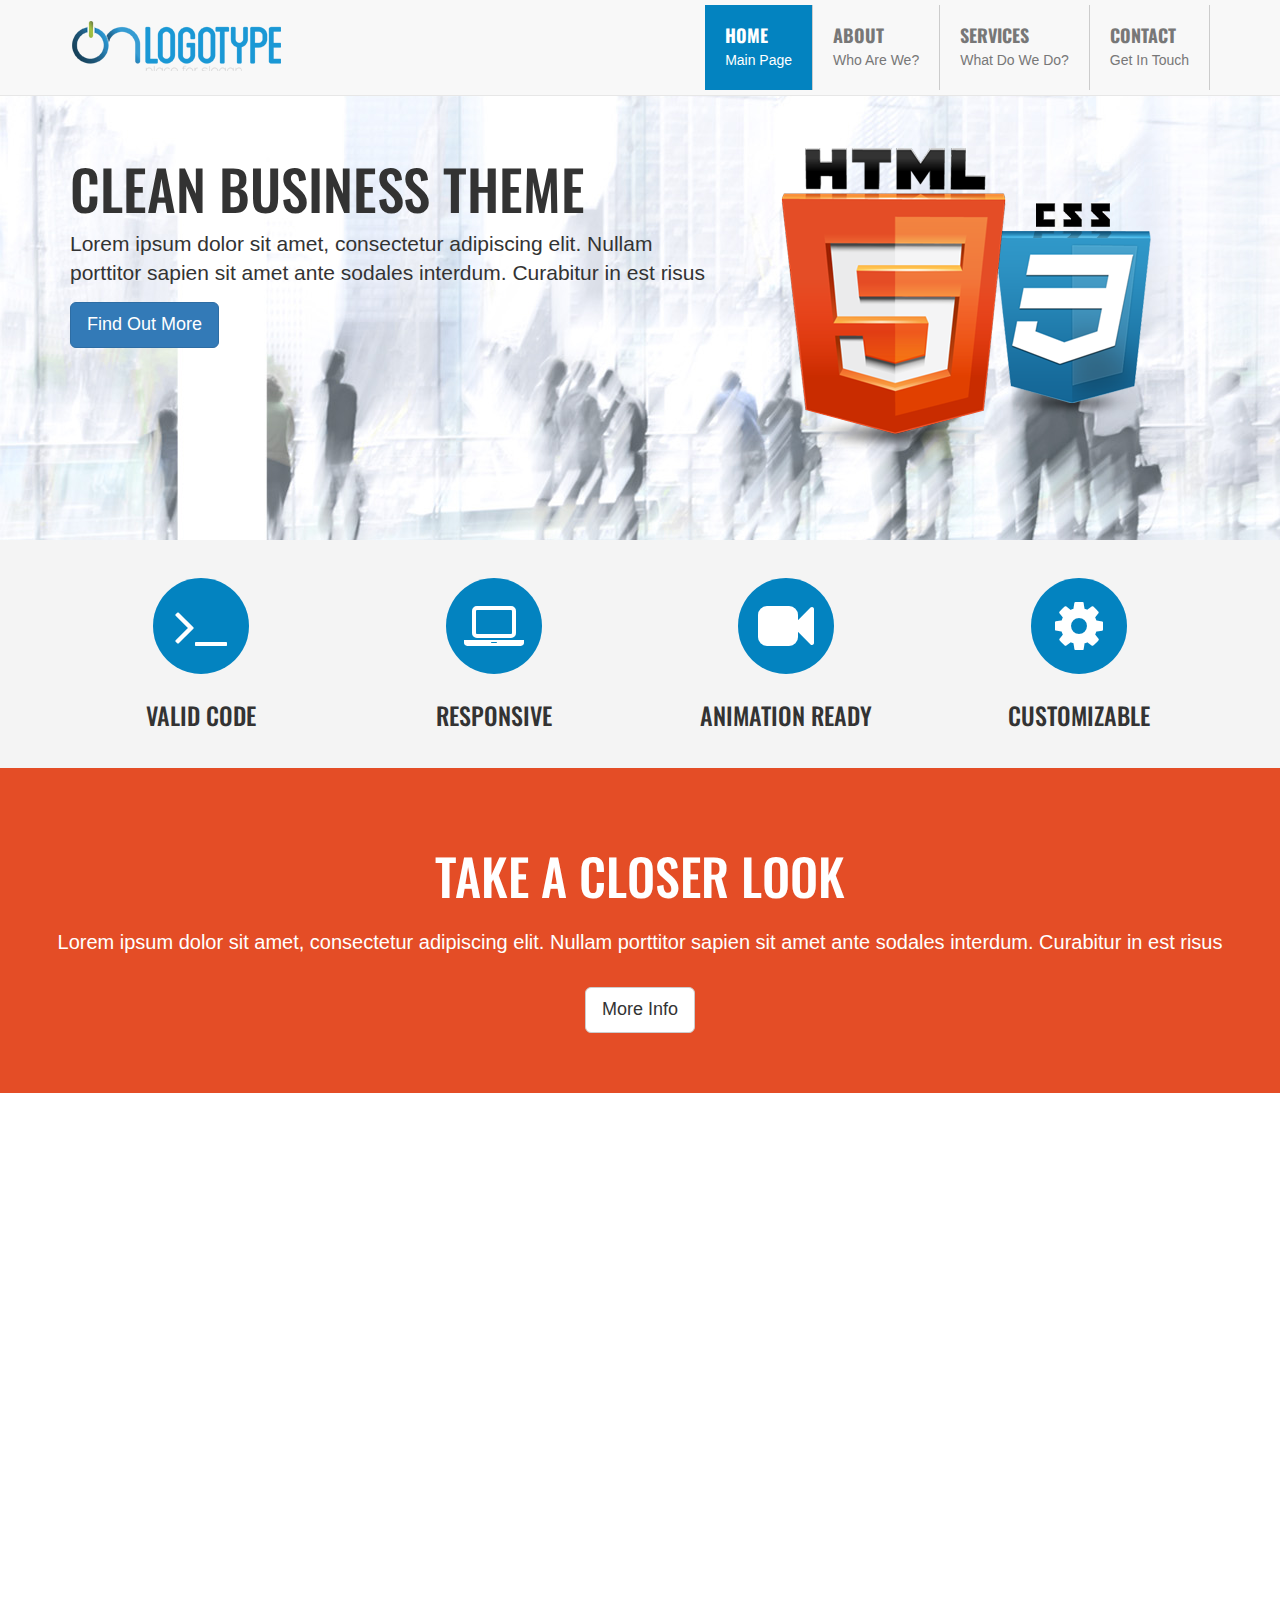
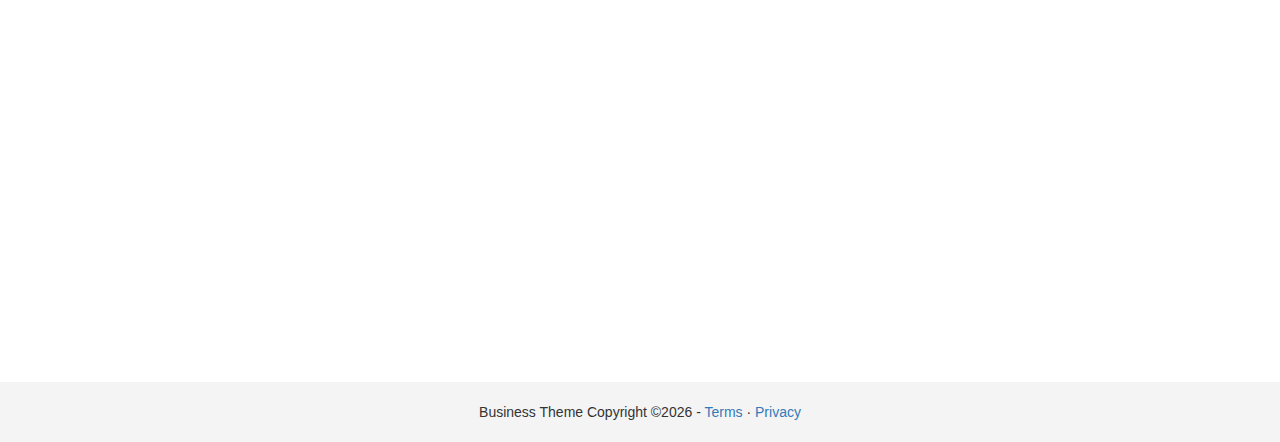
<file: index.html>
<!DOCTYPE html>
<html lang="en">

<head>
    <meta charset="utf-8">
    <meta http-equiv="X-UA-Compatible" content="IE=edge">
    <meta name="viewport" content="width=device-width, initial-scale=1">
    <title>Business Theme</title>
    <link href='http://fonts.googleapis.com/css?family=Oswald' rel='stylesheet' type='text/css'>
    <!-- Bootstrap core CSS -->
    <link href="css/bootstrap.css" rel="stylesheet">
    <link href="css/animate.css" rel="stylesheet">
    <link href="css/font-awesome.css" rel="stylesheet">
    <!-- Custom styles for this template -->
    <link href="css/style.css" rel="stylesheet">
    <!-- Favicon -->
    <link rel="apple-touch-icon" sizes="180x180" href="./img/apple-touch-icon.png">
    <link rel="icon" type="image/png" sizes="32x32" href="./img/favicon-32x32.png">
    <link rel="icon" type="image/png" sizes="16x16" href="./img/favicon-16x16.png">
    <link rel="manifest" href="./img/site.webmanifest">
</head>

<body>
    <nav class="navbar navbar-default navbar-fixed-top">
        <div class="container">
            <div class="navbar-header">
                <button type="button" class="navbar-toggle collapsed" data-toggle="collapse" data-target="#navbar"
                    aria-expanded="false" aria-controls="navbar">
                    <span class="sr-only">Toggle navigation</span>
                    <span class="icon-bar"></span>
                    <span class="icon-bar"></span>
                    <span class="icon-bar"></span>
                </button>
                <a class="navbar-brand logo-nav" href="index.html"><img src="img/logo.png"></a>
            </div>
            <div id="navbar" class="collapse navbar-collapse">
                <ul class="nav navbar-nav navbar-right">
                    <li class="active"><a href="index.html">Home <span>Main Page</span></a></li>
                    <li><a href="about.html">About<span>Who Are We?</span></a></li>
                    <li><a href="services.html">Services<span>What Do We Do?</span></a></li>
                    <li><a href="contact.html">Contact <span>Get In Touch</span></a></li>
                </ul>
            </div>
            <!--/.nav-collapse -->
        </div>
    </nav>

    <section class="jumbotron">
        <div class="container">
            <div class="row">
                <div class="col-md-7">
                    <div class="animated fadeInLeft">
                        <h1>Clean Business Theme</h1>
                        <p class="lead">Lorem ipsum dolor sit amet, consectetur adipiscing elit. Nullam porttitor sapien
                            sit amet ante sodales interdum. Curabitur in est risus</p>
                        <a class="btn btn-primary btn-lg" href="#">Find Out More</a>
                    </div>
                </div>
                <div class="col-md-5">
                    <div class="animated fadeInUp">
                        <img src="img/logos.png">
                    </div>
                </div>
            </div>
        </div>
    </section>

    <section class="section-gray">
        <div class="container">
            <div class="row">
                <div class="col-md-3 col-sm-3 text-center">
                    <span class="fa-stack fa-lg fa-4x">
                        <i class="fa fa-circle fa-stack-2x fa-color"></i>
                        <i class="fa fa-terminal fa-stack-1x fa-inverse"></i>
                    </span>
                    <h3>Valid Code</h3>
                </div>
                <div class="col-md-3 col-sm-3 text-center">
                    <span class="fa-stack fa-lg fa-4x">
                        <i class="fa fa-circle fa-stack-2x fa-color"></i>
                        <i class="fa fa-laptop fa-stack-1x fa-inverse"></i>
                    </span>
                    <h3>Responsive</h3>
                </div>
                <div class="col-md-3 col-sm-3 text-center">
                    <span class="fa-stack fa-lg fa-4x">
                        <i class="fa fa-circle fa-stack-2x fa-color"></i>
                        <i class="fa fa-video-camera fa-stack-1x fa-inverse"></i>
                    </span>
                    <h3>Animation Ready</h3>
                </div>
                <div class="col-md-3 col-sm-3 text-center">
                    <span class="fa-stack fa-lg fa-4x">
                        <i class="fa fa-circle fa-stack-2x fa-color"></i>
                        <i class="fa fa-gear fa-stack-1x fa-inverse"></i>
                    </span>
                    <h3>Customizable</h3>
                </div>
            </div>
        </div>
    </section>

    <section class="section-secondary slogan">
        <h1>Take A Closer Look</h1>
        <p>Lorem ipsum dolor sit amet, consectetur adipiscing elit. Nullam porttitor sapien sit amet ante sodales
            interdum. Curabitur in est risus</p>
        <a href="about.html" class="btn btn-lg btn-default">More Info</a>
    </section>

    <section>
        <div class="container">
            <div class="row">
                <div class="col-md-6">
                    <div class="wow fadeInLeft">
                        <h2 class="page-header">Business Theme Includes...</h2>
                        <ul class="feature-list">
                            <li><i class="glyphicon glyphicon-ok"></i> Bootstrap 3 Framework</li>
                            <li><i class="glyphicon glyphicon-ok"></i> Mobile Responsive Design</li>
                            <li><i class="glyphicon glyphicon-ok"></i> Minimal Custom CSS Styles</li>
                            <li><i class="glyphicon glyphicon-ok"></i> Unstyled: Add Your Own Style and Content!</li>
                            <li><i class="glyphicon glyphicon-ok"></i> 100% <strong>Free</strong> to Use</li>
                            <li><i class="glyphicon glyphicon-ok"></i> Open Source: Use for any project, private or
                                commercial!</li>
                        </ul>
                    </div>
                </div>
                <div class="col-md-6">
                    <div class="wow fadeInRight">
                        <img src="img/macbook.png" class="img-responsive">
                    </div>
                </div>
            </div>
        </div>
    </section>

    <div class="wow fadeIn">
        <section class="section-primary">
            <div class="container">
                <div class="row">
                    <div class="col-md-6">
                        <img src="img/sample1.jpg" class="img-circle img-responsive">
                    </div>
                    <div class="col-md-6">
                        <h2 class="page-header">More Features Include...</h2>
                        <ul class="feature-list">
                            <li><i class="glyphicon glyphicon-ok"></i> Bootstrap 3 Framework</li>
                            <li><i class="glyphicon glyphicon-ok"></i> Mobile Responsive Design</li>
                            <li><i class="glyphicon glyphicon-ok"></i> Minimal Custom CSS Styles</li>
                            <li><i class="glyphicon glyphicon-ok"></i> Unstyled: Add Your Own Style and Content!</li>
                            <li><i class="glyphicon glyphicon-ok"></i> 100% <strong>Free</strong> to Use</li>
                            <li><i class="glyphicon glyphicon-ok"></i> Open Source: Use for any project, private or
                                commercial!</li>
                        </ul>
                    </div>
                </div>
            </div>
        </section>
    </div>

    <footer>
        <p>Business Theme Copyright &copy;<span id="year"></span> - <a href="#">Terms</a> &middot; <a href="#">Privacy</a>
    </footer>
    
    <script src="https://ajax.googleapis.com/ajax/libs/jquery/1.11.1/jquery.min.js"></script>
    <script src="js/bootstrap.js"></script>
    <script src="js/wow.js"></script>
    <script>
        new WOW().init();
        const date = new Date();
        document.getElementById("year").innerHTML = date.getFullYear();
    </script>
</body>

</html>
</file>
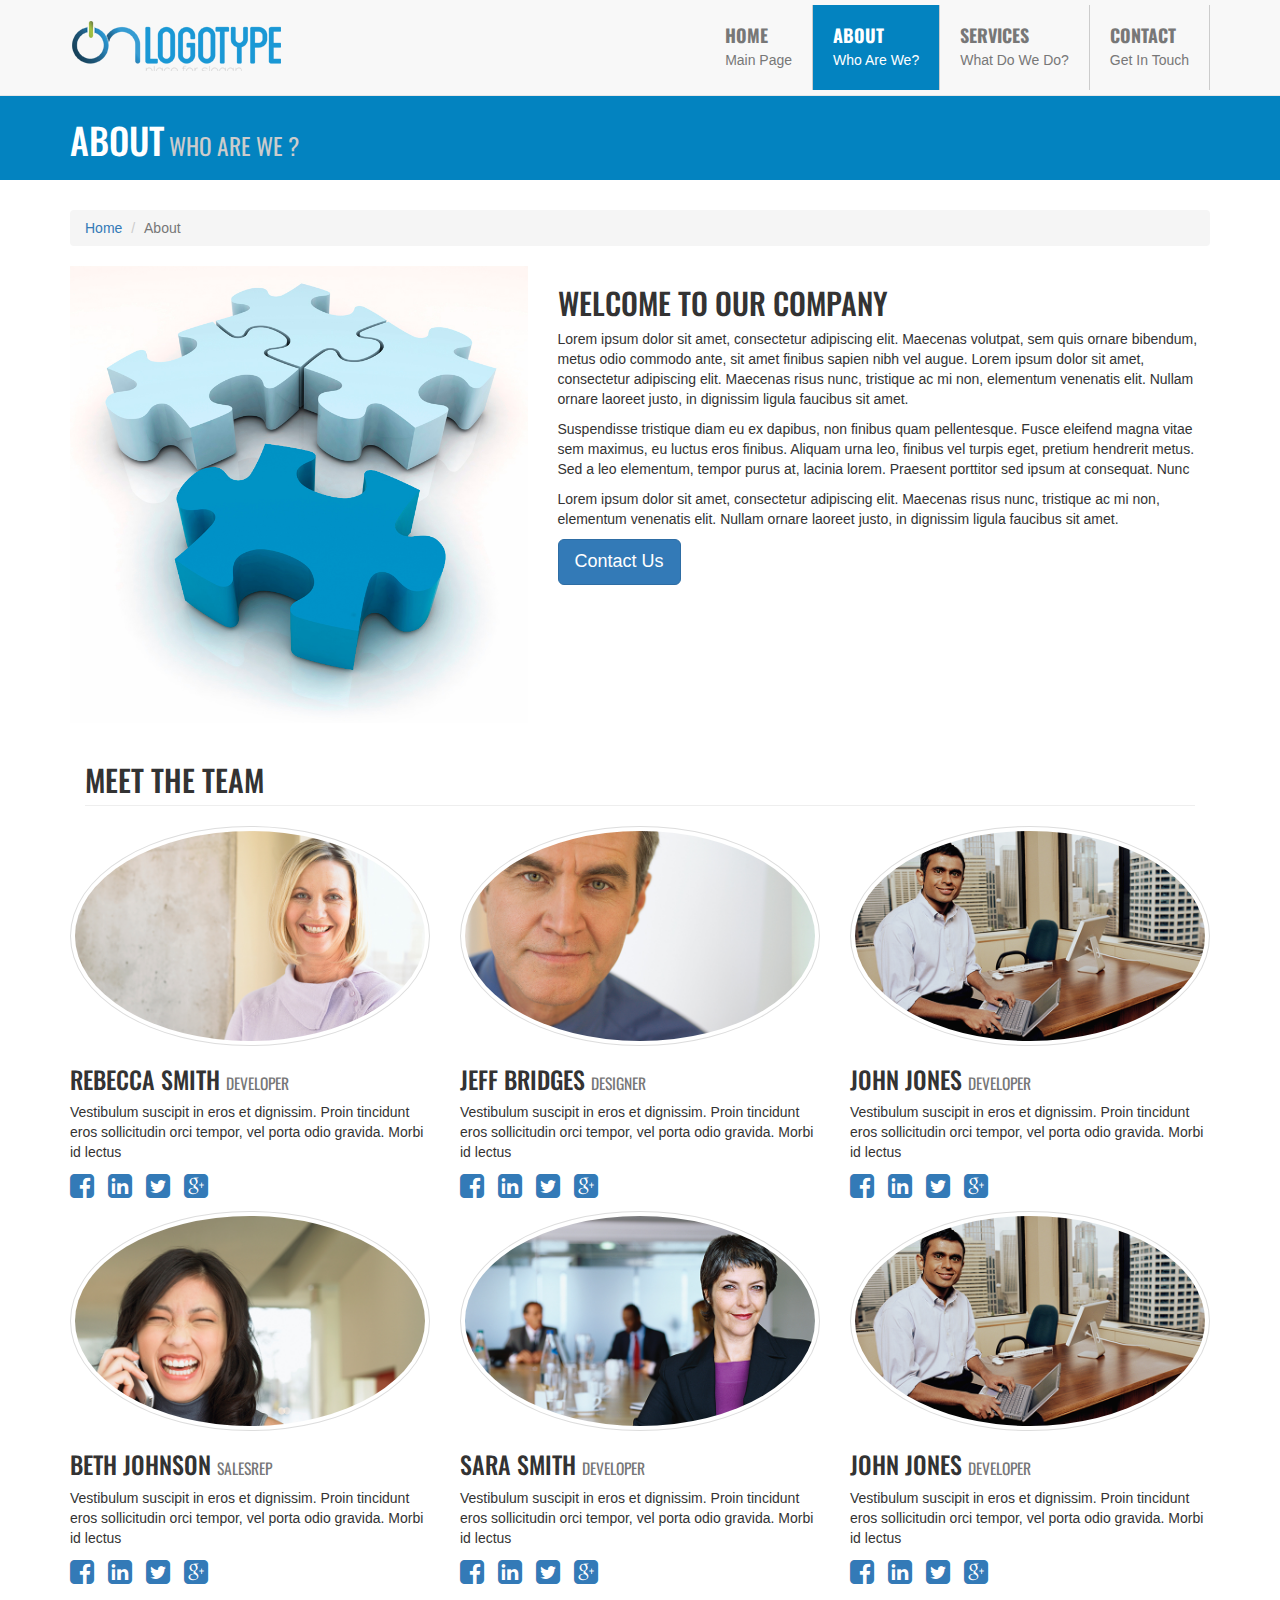
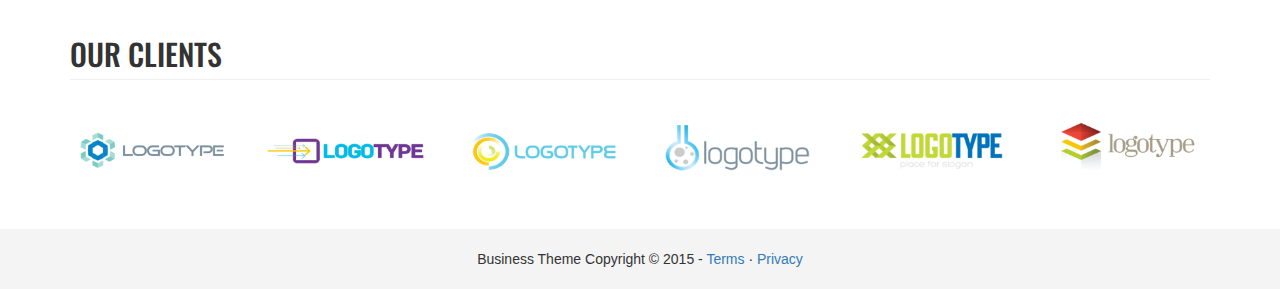
<file: about.html>
<!DOCTYPE html>
<html lang="en">

<head>
    <meta charset="utf-8">
    <meta http-equiv="X-UA-Compatible" content="IE=edge">
    <meta name="viewport" content="width=device-width, initial-scale=1">
    <title>Business Theme</title>
    <link href='http://fonts.googleapis.com/css?family=Oswald' rel='stylesheet' type='text/css'>
    <!-- Bootstrap core CSS -->
    <link href="css/bootstrap.css" rel="stylesheet">
    <link href="css/animate.css" rel="stylesheet">
    <link href="css/font-awesome.css" rel="stylesheet">
    <!-- Custom styles for this template -->
    <link href="css/style.css" rel="stylesheet">
</head>

<body>
    <nav class="navbar navbar-default navbar-fixed-top">
        <div class="container">
            <div class="navbar-header">
                <button type="button" class="navbar-toggle collapsed" data-toggle="collapse" data-target="#navbar" aria-expanded="false" aria-controls="navbar">
            <span class="sr-only">Toggle navigation</span>
            <span class="icon-bar"></span>
            <span class="icon-bar"></span>
            <span class="icon-bar"></span>
          </button>
                <a class="navbar-brand logo-nav" href="index.html"><img src="img/logo.png"></a>
            </div>
            <div id="navbar" class="collapse navbar-collapse">
                <ul class="nav navbar-nav navbar-right">
                    <li><a href="index.html">Home <span>Main Page</span></a></li>
                    <li class="active"><a href="about.html">About<span>Who Are We?</span></a></li>
                    <li><a href="services.html">Services<span>What Do We Do?</span></a></li>
                    <li><a href="contact.html">Contact <span>Get In Touch</span></a></li>
                </ul>
            </div>
            <!--/.nav-collapse -->
        </div>
    </nav>

    <section class="section-title">
        <div class="container">
            <h1>About<small> Who Are We ?</small></h1>
        </div>
    </section>

    <section>
        <div class="container">
            <div class="row">
                <div class="col-md-12">
                    <ol class="breadcrumb">
                        <li><a href="index.html">Home</a></li>
                        <li class="active">About</li>
                    </ol>
                </div>

            </div>
            <div class="row">
                <div class="animated fadeIn">
                    <div class="col-md-5">
                        <img src="img/puzzle.jpg" class="img-responsive">
                    </div>
                    <div class="col-md-7">
                        <h2>Welcome to our company</h2>
                        <p>Lorem ipsum dolor sit amet, consectetur adipiscing elit. Maecenas volutpat, sem quis ornare bibendum, metus odio commodo ante, sit amet finibus sapien nibh vel augue. Lorem ipsum dolor sit amet, consectetur adipiscing elit. Maecenas risus nunc, tristique ac mi non, elementum venenatis elit. Nullam ornare laoreet justo, in dignissim ligula faucibus sit amet. </p>
                        <p>

                            Suspendisse tristique diam eu ex dapibus, non finibus quam pellentesque. Fusce eleifend magna vitae sem maximus, eu luctus eros finibus. Aliquam urna leo, finibus vel turpis eget, pretium hendrerit metus. Sed a leo elementum, tempor purus at, lacinia lorem. Praesent porttitor sed ipsum at consequat. Nunc</p>

                        <p>Lorem ipsum dolor sit amet, consectetur adipiscing elit. Maecenas risus nunc, tristique ac mi non, elementum venenatis elit. Nullam ornare laoreet justo, in dignissim ligula faucibus sit amet. </p>
                        <a href="contact.html" class="btn btn-primary btn-lg">Contact Us</a>
                    </div>
                </div>
            </div>
            <div class="col-lg-12">
                <h2 class="page-header">Meet The Team</h2>
            </div>
            <div class="row">
                <div class="col-md-4">
                    <img class="img-responsive img-thumbnail img-circle" src="img/woman1.jpg">
                    <h3>Rebecca Smith <small>Developer</small></h3>
                    <p>Vestibulum suscipit in eros et dignissim. Proin tincidunt eros sollicitudin orci tempor, vel porta odio gravida. Morbi id lectus </p>
                    <ul class="list-unstyled list-inline list-social-icons">
                        <li class="tooltip-social facebook-link"><a href="#facebook-profile" data-toggle="tooltip" data-placement="top" title="Facebook"><i class="fa fa-facebook-square fa-2x"></i></a></li>
                        <li class="tooltip-social linkedin-link"><a href="#linkedin-profile" data-toggle="tooltip" data-placement="top" title="LinkedIn"><i class="fa fa-linkedin-square fa-2x"></i></a></li>
                        <li class="tooltip-social twitter-link"><a href="#twitter-profile" data-toggle="tooltip" data-placement="top" title="Twitter"><i class="fa fa-twitter-square fa-2x"></i></a></li>
                        <li class="tooltip-social google-plus-link"><a href="#google-plus-profile" data-toggle="tooltip" data-placement="top" title="Google+"><i class="fa fa-google-plus-square fa-2x"></i></a></li>
                    </ul>
                </div>
                <div class="col-md-4">
                    <img class="img-responsive img-thumbnail img-circle" src="img/man1.jpg">
                    <h3>Jeff Bridges <small>Designer</small></h3>
                    <p>Vestibulum suscipit in eros et dignissim. Proin tincidunt eros sollicitudin orci tempor, vel porta odio gravida. Morbi id lectus</p>
                    <ul class="list-unstyled list-inline list-social-icons">
                        <li class="tooltip-social facebook-link"><a href="#facebook-profile" data-toggle="tooltip" data-placement="top" title="Facebook"><i class="fa fa-facebook-square fa-2x"></i></a></li>
                        <li class="tooltip-social linkedin-link"><a href="#linkedin-profile" data-toggle="tooltip" data-placement="top" title="LinkedIn"><i class="fa fa-linkedin-square fa-2x"></i></a></li>
                        <li class="tooltip-social twitter-link"><a href="#twitter-profile" data-toggle="tooltip" data-placement="top" title="Twitter"><i class="fa fa-twitter-square fa-2x"></i></a></li>
                        <li class="tooltip-social google-plus-link"><a href="#google-plus-profile" data-toggle="tooltip" data-placement="top" title="Google+"><i class="fa fa-google-plus-square fa-2x"></i></a></li>
                    </ul>
                </div>
                <div class="col-md-4">
                    <img class="img-responsive img-thumbnail img-circle" src="img/man2.jpg">
                    <h3>John Jones <small>Developer</small></h3>
                    <p>Vestibulum suscipit in eros et dignissim. Proin tincidunt eros sollicitudin orci tempor, vel porta odio gravida. Morbi id lectus</p>
                    <ul class="list-unstyled list-inline list-social-icons">
                        <li class="tooltip-social facebook-link"><a href="#facebook-profile" data-toggle="tooltip" data-placement="top" title="Facebook"><i class="fa fa-facebook-square fa-2x"></i></a></li>
                        <li class="tooltip-social linkedin-link"><a href="#linkedin-profile" data-toggle="tooltip" data-placement="top" title="LinkedIn"><i class="fa fa-linkedin-square fa-2x"></i></a></li>
                        <li class="tooltip-social twitter-link"><a href="#twitter-profile" data-toggle="tooltip" data-placement="top" title="Twitter"><i class="fa fa-twitter-square fa-2x"></i></a></li>
                        <li class="tooltip-social google-plus-link"><a href="#google-plus-profile" data-toggle="tooltip" data-placement="top" title="Google+"><i class="fa fa-google-plus-square fa-2x"></i></a></li>
                    </ul>
                </div>
            </div>

            <div class="row">
                <div class="col-md-4">
                    <img class="img-responsive img-thumbnail img-circle" src="img/woman2.jpg">
                    <h3>Beth johnson <small>SalesRep</small></h3>
                    <p>Vestibulum suscipit in eros et dignissim. Proin tincidunt eros sollicitudin orci tempor, vel porta odio gravida. Morbi id lectus </p>
                    <ul class="list-unstyled list-inline list-social-icons">
                        <li class="tooltip-social facebook-link"><a href="#facebook-profile" data-toggle="tooltip" data-placement="top" title="Facebook"><i class="fa fa-facebook-square fa-2x"></i></a></li>
                        <li class="tooltip-social linkedin-link"><a href="#linkedin-profile" data-toggle="tooltip" data-placement="top" title="LinkedIn"><i class="fa fa-linkedin-square fa-2x"></i></a></li>
                        <li class="tooltip-social twitter-link"><a href="#twitter-profile" data-toggle="tooltip" data-placement="top" title="Twitter"><i class="fa fa-twitter-square fa-2x"></i></a></li>
                        <li class="tooltip-social google-plus-link"><a href="#google-plus-profile" data-toggle="tooltip" data-placement="top" title="Google+"><i class="fa fa-google-plus-square fa-2x"></i></a></li>
                    </ul>
                </div>
                <div class="col-md-4">
                    <img class="img-responsive img-thumbnail img-circle" src="img/woman3.jpg">
                    <h3>Sara Smith <small>Developer</small></h3>
                    <p>Vestibulum suscipit in eros et dignissim. Proin tincidunt eros sollicitudin orci tempor, vel porta odio gravida. Morbi id lectus</p>
                    <ul class="list-unstyled list-inline list-social-icons">
                        <li class="tooltip-social facebook-link"><a href="#facebook-profile" data-toggle="tooltip" data-placement="top" title="Facebook"><i class="fa fa-facebook-square fa-2x"></i></a></li>
                        <li class="tooltip-social linkedin-link"><a href="#linkedin-profile" data-toggle="tooltip" data-placement="top" title="LinkedIn"><i class="fa fa-linkedin-square fa-2x"></i></a></li>
                        <li class="tooltip-social twitter-link"><a href="#twitter-profile" data-toggle="tooltip" data-placement="top" title="Twitter"><i class="fa fa-twitter-square fa-2x"></i></a></li>
                        <li class="tooltip-social google-plus-link"><a href="#google-plus-profile" data-toggle="tooltip" data-placement="top" title="Google+"><i class="fa fa-google-plus-square fa-2x"></i></a></li>
                    </ul>
                </div>
                <div class="col-md-4">
                    <img class="img-responsive img-thumbnail img-circle" src="img/man2.jpg">
                    <h3>John Jones <small>Developer</small></h3>
                    <p>Vestibulum suscipit in eros et dignissim. Proin tincidunt eros sollicitudin orci tempor, vel porta odio gravida. Morbi id lectus</p>
                    <ul class="list-unstyled list-inline list-social-icons">
                        <li class="tooltip-social facebook-link"><a href="#facebook-profile" data-toggle="tooltip" data-placement="top" title="Facebook"><i class="fa fa-facebook-square fa-2x"></i></a></li>
                        <li class="tooltip-social linkedin-link"><a href="#linkedin-profile" data-toggle="tooltip" data-placement="top" title="LinkedIn"><i class="fa fa-linkedin-square fa-2x"></i></a></li>
                        <li class="tooltip-social twitter-link"><a href="#twitter-profile" data-toggle="tooltip" data-placement="top" title="Twitter"><i class="fa fa-twitter-square fa-2x"></i></a></li>
                        <li class="tooltip-social google-plus-link"><a href="#google-plus-profile" data-toggle="tooltip" data-placement="top" title="Google+"><i class="fa fa-google-plus-square fa-2x"></i></a></li>
                    </ul>
                </div>
            </div>

            <div class="row">

                <div class="col-lg-12">
                    <h2 class="page-header">Our Clients</h2>
                </div>

                <div class="col-md-2 col-sm-4 col-xs-6">
                    <img class="img-responsive img-customer" src="img/client1.png">
                </div>

                <div class="col-md-2 col-sm-4 col-xs-6">
                    <img class="img-responsive img-customer" src="img/client2.png">
                </div>

                <div class="col-md-2 col-sm-4 col-xs-6">
                    <img class="img-responsive img-customer" src="img/client3.png">
                </div>

                <div class="col-md-2 col-sm-4 col-xs-6">
                    <img class="img-responsive img-customer" src="img/client4.png">
                </div>

                <div class="col-md-2 col-sm-4 col-xs-6">
                    <img class="img-responsive img-customer" src="img/client5.png">
                </div>

                <div class="col-md-2 col-sm-4 col-xs-6">
                    <img class="img-responsive img-customer" src="img/client6.png">
                </div>

            </div>
        </div>
    </section>


    <footer>
        <p>Business Theme Copyright &copy; 2015 - <a href="#">Terms</a> &middot; <a href="#">Privacy</a>
    </footer>

    <script src="https://ajax.googleapis.com/ajax/libs/jquery/1.11.1/jquery.min.js"></script>
    <script src="js/bootstrap.js"></script>
    <script src="js/wow.js"></script>
    <script>
        new WOW().init();

    </script>
</body>

</html>
</file>
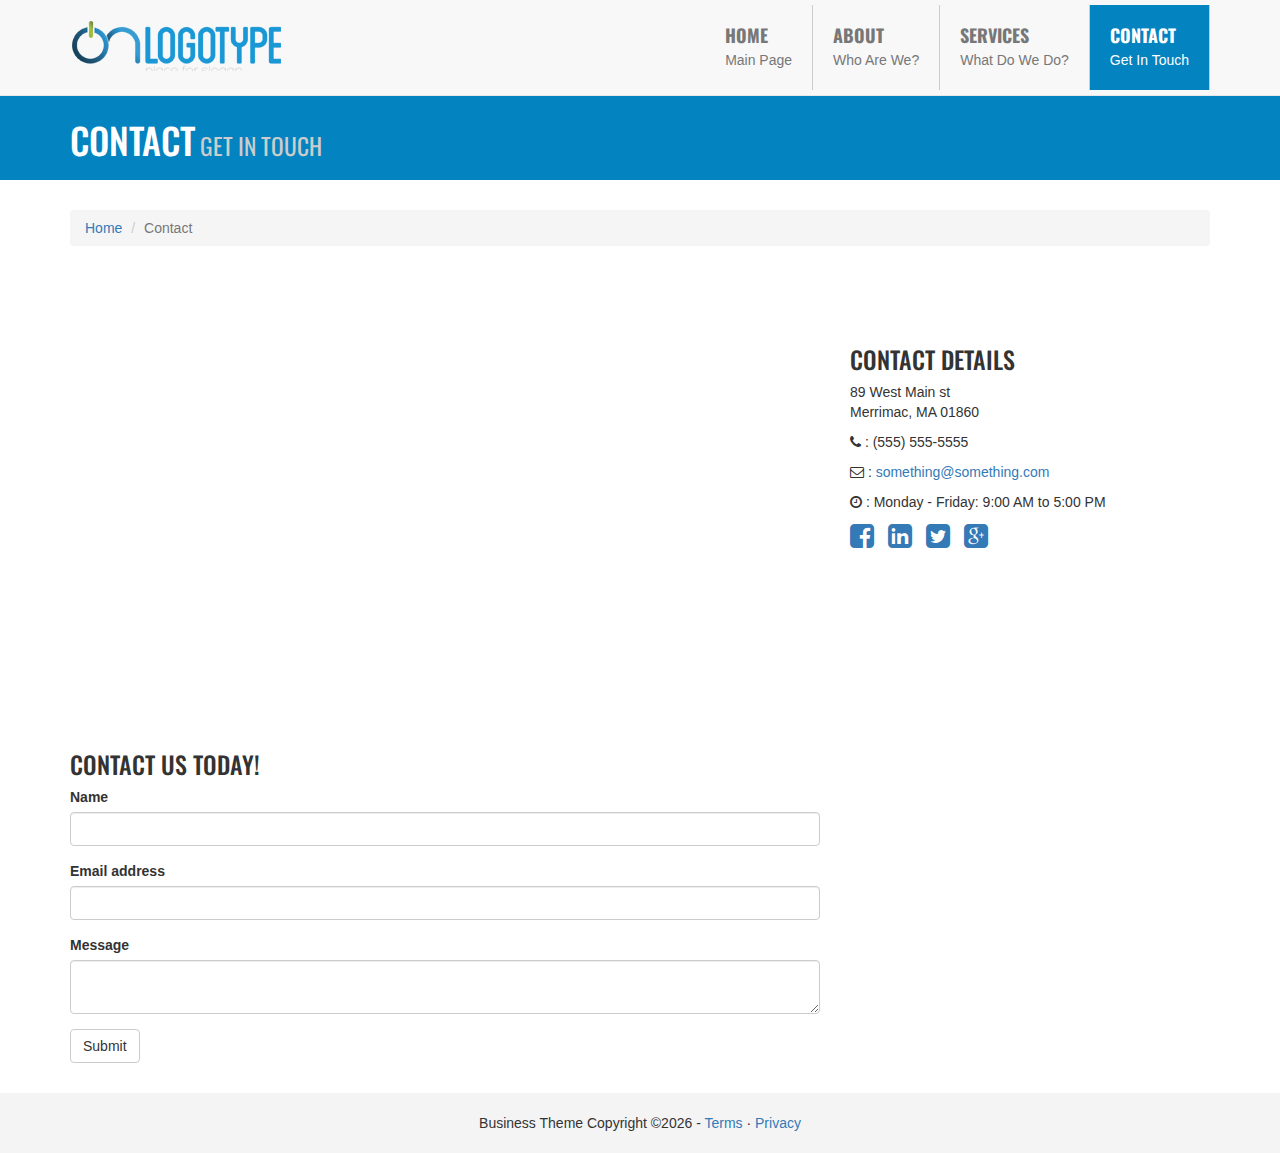
<file: contact.html>
<!DOCTYPE html>
<html lang="en">

<head>
    <meta charset="utf-8">
    <meta http-equiv="X-UA-Compatible" content="IE=edge">
    <meta name="viewport" content="width=device-width, initial-scale=1">
    <title>Business Theme</title>
    <link href='http://fonts.googleapis.com/css?family=Oswald' rel='stylesheet' type='text/css'>
    <!-- Bootstrap core CSS -->
    <link href="css/bootstrap.css" rel="stylesheet">
    <link href="css/animate.css" rel="stylesheet">
    <link href="css/font-awesome.css" rel="stylesheet">
    <!-- Custom styles for this template -->
    <link href="css/style.css" rel="stylesheet">
</head>

<body>
    <nav class="navbar navbar-default navbar-fixed-top">
        <div class="container">
            <div class="navbar-header">
                <button type="button" class="navbar-toggle collapsed" data-toggle="collapse" data-target="#navbar" aria-expanded="false" aria-controls="navbar">
            <span class="sr-only">Toggle navigation</span>
            <span class="icon-bar"></span>
            <span class="icon-bar"></span>
            <span class="icon-bar"></span>
          </button>
                <a class="navbar-brand logo-nav" href="index.html"><img src="img/logo.png"></a>
            </div>
            <div id="navbar" class="collapse navbar-collapse">
                <ul class="nav navbar-nav navbar-right">
                    <li><a href="index.html">Home <span>Main Page</span></a></li>
                    <li><a href="about.html">About<span>Who Are We?</span></a></li>
                    <li><a href="services.html">Services<span>What Do We Do?</span></a></li>
                    <li class="active"><a href="contact.html">Contact <span>Get In Touch</span></a></li>
                </ul>
            </div>
            <!--/.nav-collapse -->
        </div>
    </nav>

    <section class="section-title">
        <div class="container">
            <h1>Contact<small> Get In Touch</small></h1>
        </div>
    </section>

    <section>
        <div class="container">
            <div class="row">
                <div class="col-md-12">
                    <ol class="breadcrumb">
                        <li><a href="index.html">Home</a></li>
                        <li class="active">Contact</li>
                    </ol>
                </div>
    </section>

    <section>
        <div class="container">
            <div class="animated fadeIn">
                <div class="row">
                    <div class="col-md-8">
                        <iframe width="100%" height="400px" frameborder="0" scrolling="no" marginheight="0" marginwidth="0" src="https://maps.google.com/maps?hl=en&amp;ie=UTF8&amp;ll=37.0625,-95.677068&amp;spn=56.506174,79.013672&amp;t=m&amp;z=4&amp;output=embed"></iframe>

                        <h3>Contact Us Today!</h3>
                        <form>
                            <div class="form-group">
                                <label>Name</label>
                                <input type="text" class="form-control">
                            </div>
                            <div class="form-group">
                                <label>Email address</label>
                                <input type="email" class="form-control">
                            </div>
                            <div class="form-group">
                                <label>Message</label>
                                <textarea class="form-control"></textarea>
                            </div>
                            <button type="submit" class="btn btn-default">Submit</button>
                        </form>
                    </div>
                    <div class="col-md-4">
                        <h3>Contact Details</h3>
                        <p>
                            89 West Main st<br>Merrimac, MA 01860<br>
                        </p>
                        <p><i class="fa fa-phone"></i>
                            <abbr title="Phone"></abbr>: (555) 555-5555</p>
                        <p><i class="fa fa-envelope-o"></i>
                            <abbr title="Email"></abbr>: <a href="mailto:name@example.com">something@something.com</a>
                        </p>
                        <p><i class="fa fa-clock-o"></i>
                            <abbr title="Hours"></abbr>: Monday - Friday: 9:00 AM to 5:00 PM</p>
                        <ul class="list-unstyled list-inline list-social-icons">
                            <li>
                                <a href="#"><i class="fa fa-facebook-square fa-2x"></i></a>
                            </li>
                            <li>
                                <a href="#"><i class="fa fa-linkedin-square fa-2x"></i></a>
                            </li>
                            <li>
                                <a href="#"><i class="fa fa-twitter-square fa-2x"></i></a>
                            </li>
                            <li>
                                <a href="#"><i class="fa fa-google-plus-square fa-2x"></i></a>
                            </li>
                        </ul>
                    </div>
                </div>
            </div>
        </div>
    </section>


    <footer>
        <p>Business Theme Copyright &copy;<span id="year"></span> - <a href="#">Terms</a> &middot; <a href="#">Privacy</a>
    </footer>

    <script src="https://ajax.googleapis.com/ajax/libs/jquery/1.11.1/jquery.min.js"></script>
    <script src="js/bootstrap.js"></script>
    <script src="js/wow.js"></script>
    <script>
        new WOW().init();
        const date = new Date();
        document.getElementById("year").innerHTML = date.getFullYear();
    </script>
</body>

</html>
</file>
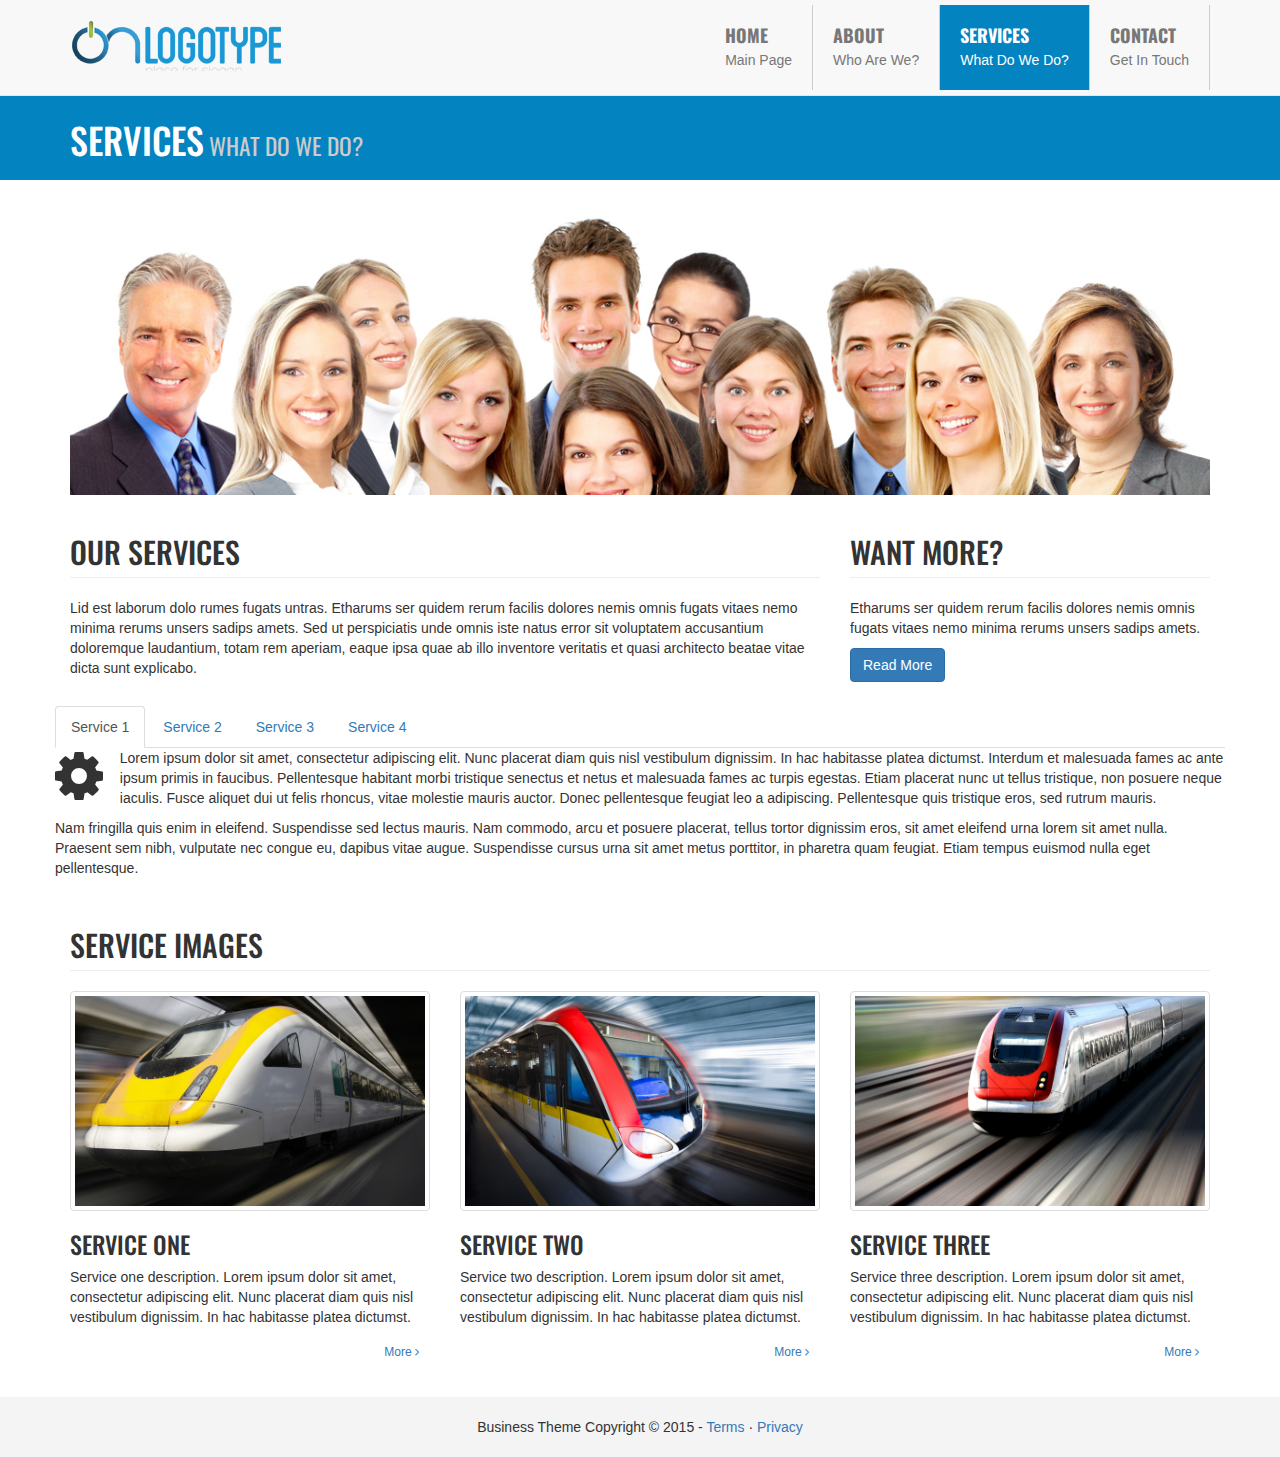
<file: services.html>
<!DOCTYPE html>
<html lang="en">

<head>
    <meta charset="utf-8">
    <meta http-equiv="X-UA-Compatible" content="IE=edge">
    <meta name="viewport" content="width=device-width, initial-scale=1">
    <title>Business Theme</title>
    <link href='http://fonts.googleapis.com/css?family=Oswald' rel='stylesheet' type='text/css'>
    <!-- Bootstrap core CSS -->
    <link href="css/bootstrap.css" rel="stylesheet">
    <link href="css/animate.css" rel="stylesheet">
    <link href="css/font-awesome.css" rel="stylesheet">
    <!-- Custom styles for this template -->
    <link href="css/style.css" rel="stylesheet">
</head>

<body>
    <nav class="navbar navbar-default navbar-fixed-top">
        <div class="container">
            <div class="navbar-header">
                <button type="button" class="navbar-toggle collapsed" data-toggle="collapse" data-target="#navbar" aria-expanded="false" aria-controls="navbar">
            <span class="sr-only">Toggle navigation</span>
            <span class="icon-bar"></span>
            <span class="icon-bar"></span>
            <span class="icon-bar"></span>
          </button>
                <a class="navbar-brand logo-nav" href="index.html"><img src="img/logo.png"></a>
            </div>
            <div id="navbar" class="collapse navbar-collapse">
                <ul class="nav navbar-nav navbar-right">
                    <li><a href="index.html">Home <span>Main Page</span></a></li>
                    <li><a href="about.html">About<span>Who Are We?</span></a></li>
                    <li class="active"><a href="services.html">Services<span>What Do We Do?</span></a></li>
                    <li><a href="contact.html">Contact <span>Get In Touch</span></a></li>
                </ul>
            </div>
            <!--/.nav-collapse -->
        </div>
    </nav>

    <section class="section-title">
        <div class="container">
            <h1>Services<small> What Do We Do?</small></h1>
        </div>
    </section>


    <section>
        <div class="container">
            <div class="animated fadeIn">
                <div class="row">
                    <div class="col-md-12">
                        <img src="img/people.jpg" class="img-responsive">
                    </div>
                </div>

                <div class="row">
                    <div class="col-md-8">
                        <h2 class="page-header">Our Services</h2>
                        <p>Lid est laborum dolo rumes fugats untras. Etharums ser quidem rerum facilis dolores nemis omnis fugats vitaes nemo minima rerums unsers sadips amets. Sed ut perspiciatis unde omnis iste natus error sit voluptatem accusantium doloremque laudantium, totam rem aperiam, eaque ipsa quae ab illo inventore veritatis et quasi architecto beatae vitae dicta sunt explicabo.</p>
                    </div>
                    <div class="col-md-4">
                        <h2 class="page-header">Want More?</h2>
                        <p>Etharums ser quidem rerum facilis dolores nemis omnis fugats vitaes nemo minima rerums unsers sadips amets.</p>
                        <a class="btn btn-primary" href="#">Read More</a>
                    </div>
                </div>

                <div class="row">
                    <div role="tabpanel">

                        <!-- Nav tabs -->
                        <ul class="nav nav-tabs" role="tablist">
                            <li role="presentation" class="active"><a href="#home" aria-controls="home" role="tab" data-toggle="tab">Service 1</a></li>
                            <li role="presentation"><a href="#profile" aria-controls="profile" role="tab" data-toggle="tab">Service 2</a></li>
                            <li role="presentation"><a href="#messages" aria-controls="messages" role="tab" data-toggle="tab">Service 3</a></li>
                            <li role="presentation"><a href="#settings" aria-controls="settings" role="tab" data-toggle="tab">Service 4</a></li>
                        </ul>

                        <!-- Tab panes -->
                        <div class="tab-content">
                            <div role="tabpanel" class="tab-pane active" id="home">
                                <i class="fa fa-gear pull-left fa-4x"></i>
                                <p>Lorem ipsum dolor sit amet, consectetur adipiscing elit. Nunc placerat diam quis nisl vestibulum dignissim. In hac habitasse platea dictumst. Interdum et malesuada fames ac ante ipsum primis in faucibus. Pellentesque habitant morbi tristique senectus et netus et malesuada fames ac turpis egestas. Etiam placerat nunc ut tellus tristique, non posuere neque iaculis. Fusce aliquet dui ut felis rhoncus, vitae molestie mauris auctor. Donec pellentesque feugiat leo a adipiscing. Pellentesque quis tristique eros, sed rutrum mauris.</p>
                                <p>Nam fringilla quis enim in eleifend. Suspendisse sed lectus mauris. Nam commodo, arcu et posuere placerat, tellus tortor dignissim eros, sit amet eleifend urna lorem sit amet nulla. Praesent sem nibh, vulputate nec congue eu, dapibus vitae augue. Suspendisse cursus urna sit amet metus porttitor, in pharetra quam feugiat. Etiam tempus euismod nulla eget pellentesque.</p>
                            </div>
                            <div role="tabpanel" class="tab-pane" id="profile">
                                <i class="fa fa-gear pull-left fa-4x"></i>

                                <p>Nam fringilla quis enim in eleifend. Suspendisse sed lectus mauris. Nam commodo, arcu et posuere placerat, tellus tortor dignissim eros, sit amet eleifend urna lorem sit amet nulla. Praesent sem nibh, vulputate nec congue eu, dapibus vitae augue. Suspendisse cursus urna sit amet metus porttitor, in pharetra quam feugiat. Etiam tempus euismod nulla eget pellentesque.</p>
                            </div>
                            <div role="tabpanel" class="tab-pane" id="messages">
                                <i class="fa fa-gear pull-left fa-4x"></i>
                                <p>Lorem ipsum dolor sit amet, consectetur adipiscing elit. Nunc placerat diam quis nisl vestibulum dignissim. In hac habitasse platea dictumst. Interdum et malesuada fames ac ante ipsum primis in faucibus. Pellentesque habitant morbi tristique senectus et netus et malesuada fames ac turpis egestas. Etiam placerat nunc ut tellus tristique, non posuere neque iaculis. Fusce aliquet dui ut felis rhoncus, vitae molestie mauris auctor. Donec pellentesque feugiat leo a adipiscing. Pellentesque quis tristique eros, sed rutrum mauris.</p>
                                <p>Nam fringilla quis enim in eleifend. Suspendisse sed lectus mauris. Nam commodo, arcu et posuere placerat, tellus tortor dignissim eros, sit amet eleifend urna lorem sit amet nulla. Praesent sem nibh, vulputate nec congue eu, dapibus vitae augue. Suspendisse cursus urna sit amet metus porttitor, in pharetra quam feugiat. Etiam tempus euismod nulla eget pellentesque.</p>
                            </div>
                            <div role="tabpanel" class="tab-pane" id="settings">
                                <i class="fa fa-gear pull-left fa-4x"></i>
                                <p>Lorem ipsum dolor sit amet, consectetur adipiscing elit. Nunc placerat diam quis nisl vestibulum dignissim. In hac habitasse platea dictumst. Interdum et malesuada fames ac ante ipsum primis in faucibus. Pellentesque habitant morbi tristique senectus et netus et malesuada fames ac turpis egestas. Etiam placerat nunc ut tellus tristique, non posuere neque iaculis. Fusce aliquet dui ut felis rhoncus, vitae molestie mauris auctor. Donec pellentesque feugiat leo a adipiscing. Pellentesque quis tristique eros, sed rutrum mauris.</p>
                                <p>Nam fringilla quis enim in eleifend. Suspendisse sed lectus mauris. Nam commodo, arcu et posuere placerat, tellus tortor dignissim eros, sit amet eleifend urna lorem sit amet nulla. Praesent sem nibh, vulputate nec congue eu, dapibus vitae augue. Suspendisse cursus urna sit amet metus porttitor, in pharetra quam feugiat. Etiam tempus euismod nulla eget pellentesque.</p>
                            </div>
                        </div>

                    </div>
                </div>

                <div class="row">
                    <div class="col-lg-12">
                        <h2 class="page-header">Service Images</h2>
                    </div>

                    <div class="col-sm-4">
                        <img class="img-responsive img-thumbnail" src="img/train1.jpg">
                        <h3>Service One</h3>
                        <p>Service one description. Lorem ipsum dolor sit amet, consectetur adipiscing elit. Nunc placerat diam quis nisl vestibulum dignissim. In hac habitasse platea dictumst.</p>
                        <a class="btn btn-link btn-sm pull-right">More <i class="fa fa-angle-right"></i></a>
                    </div>

                    <div class="col-sm-4">
                        <img class="img-responsive img-thumbnail" src="img/train2.jpg">
                        <h3>Service Two</h3>
                        <p>Service two description. Lorem ipsum dolor sit amet, consectetur adipiscing elit. Nunc placerat diam quis nisl vestibulum dignissim. In hac habitasse platea dictumst.</p>
                        <a class="btn btn-link btn-sm pull-right">More <i class="fa fa-angle-right"></i></a>
                    </div>

                    <div class="col-sm-4">
                        <img class="img-responsive img-thumbnail" src="img/train3.jpg">
                        <h3>Service Three</h3>
                        <p>Service three description. Lorem ipsum dolor sit amet, consectetur adipiscing elit. Nunc placerat diam quis nisl vestibulum dignissim. In hac habitasse platea dictumst.</p>
                        <a class="btn btn-link btn-sm pull-right">More <i class="fa fa-angle-right"></i></a>
                    </div>
                </div>
            </div>
        </div>
    </section>



    <footer>
        <p>Business Theme Copyright &copy; 2015 - <a href="#">Terms</a> &middot; <a href="#">Privacy</a>
    </footer>

    <script src="https://ajax.googleapis.com/ajax/libs/jquery/1.11.1/jquery.min.js"></script>
    <script src="js/bootstrap.js"></script>
    <script src="js/wow.js"></script>
    <script>
        new WOW().init();

    </script>
</body>

</html>
</file>
<file: css/style.css>
body {
    padding-top: 90px;
}

section {
    padding: 30px 0;
}

.section-gray {
    background: #f4f4f4;
}

.section-primary {
    background: #0383c0;
    color: #fff;
    padding: 60px 0;
}

.section-secondary {
    background: #e44d26;
    color: #fff;
    padding: 60px 0;
}

.section-title {
    padding: 10px;
    background: #0383c0;
    color: #fff;
}

.section-title small {
    color: #ccc !important;
}

.slogan {
    text-align: center;
}

.slogan h1 {
    font-size: 50px;
    margin-bottom: 25px;
}

.slogan p {
    font-size: 20px;
}

.slogan a {
    margin-top: 20px;
}

.nav {
    margin-top: 18px;
}

.navbar {
    min-height: 90px;
    margin-bottom: 0 !important;
}

.navbar-brand {
    height: auto;
    padding-top: 15px;
    margin: 0;
}

.navbar-nav {
    margin: 0;
    padding: 0;
}

.navbar-nav li {
    padding-top: 5px;
    padding-bottom: 5px;
}

.navbar-nav>li>a {
    padding: 20px;
    font-size: 18px;
    font-weight: bold;
    border-right: 1px solid #ccc;
    text-transform: uppercase;
    font-family: 'Oswald', sans-serif;
}

.navbar-nav>li>a span {
    margin: 5px 0 0 0;
    padding: 0;
    font-size: 14px;
    display: block;
    font-weight: normal;
    font-family: arial;
    text-transform: none;
}

.navbar-nav a:hover,
.navbar-default .navbar-nav>.active>a,
.navbar-default .navbar-nav>.active>a:hover,
.navbar-default .navbar-nav>.active>a:focus {
    background: #0383c0 !important;
    color: #fff !important;
}

.jumbotron {
    margin: 0 !important;
    min-height: 450px;
    background: url(../img/bg.jpg) no-repeat;
}

h1,
h2,
h3 {
    text-transform: uppercase;
    font-family: 'Oswald', sans-serif;
}

.jumbotron h1 {
    font-size: 55px;
}

.fa-color {
    color: #0383c0;
}

.feature-list li {
    list-style: none;
    font-size: 18px;
    line-height: 2em;
}

footer {
    text-align: center;
    height: 60px;
    background: #f4f4f4;
    padding-top: 20px;
}

@media(max-width:990px) {
    .navbar-header {
        float: none;
    }
    .navbar-left,
    .navbar-right {
        float: none !important;
    }
    .navbar-toggle {
        display: block;
    }
    .navbar-collapse {
        border-top: 1px solid transparent;
        box-shadow: inset 0 1px 0 rgba(255, 255, 255, 0.1);
    }
    .navbar-fixed-top {
        top: 0;
        border-width: 0 0 1px;
    }
    .navbar-collapse.collapse {
        display: none !important;
    }
    .navbar-nav {
        float: none;
        margin-top: 7.5px;
    }
    .navbar-nav>li {
        float: none;
    }
    .navbar-nav>li>a {
        padding-top: 10px;
        padding-bottom: 10px;
        border-right: none;
    }
    .collapse.in {
        display: block !important;
    }
}

@media(max-width:768px) {
    .jumbotron {
        min-height: 300px;
    }
    .jumbotron img {
        display: none;
    }
}
</file>
